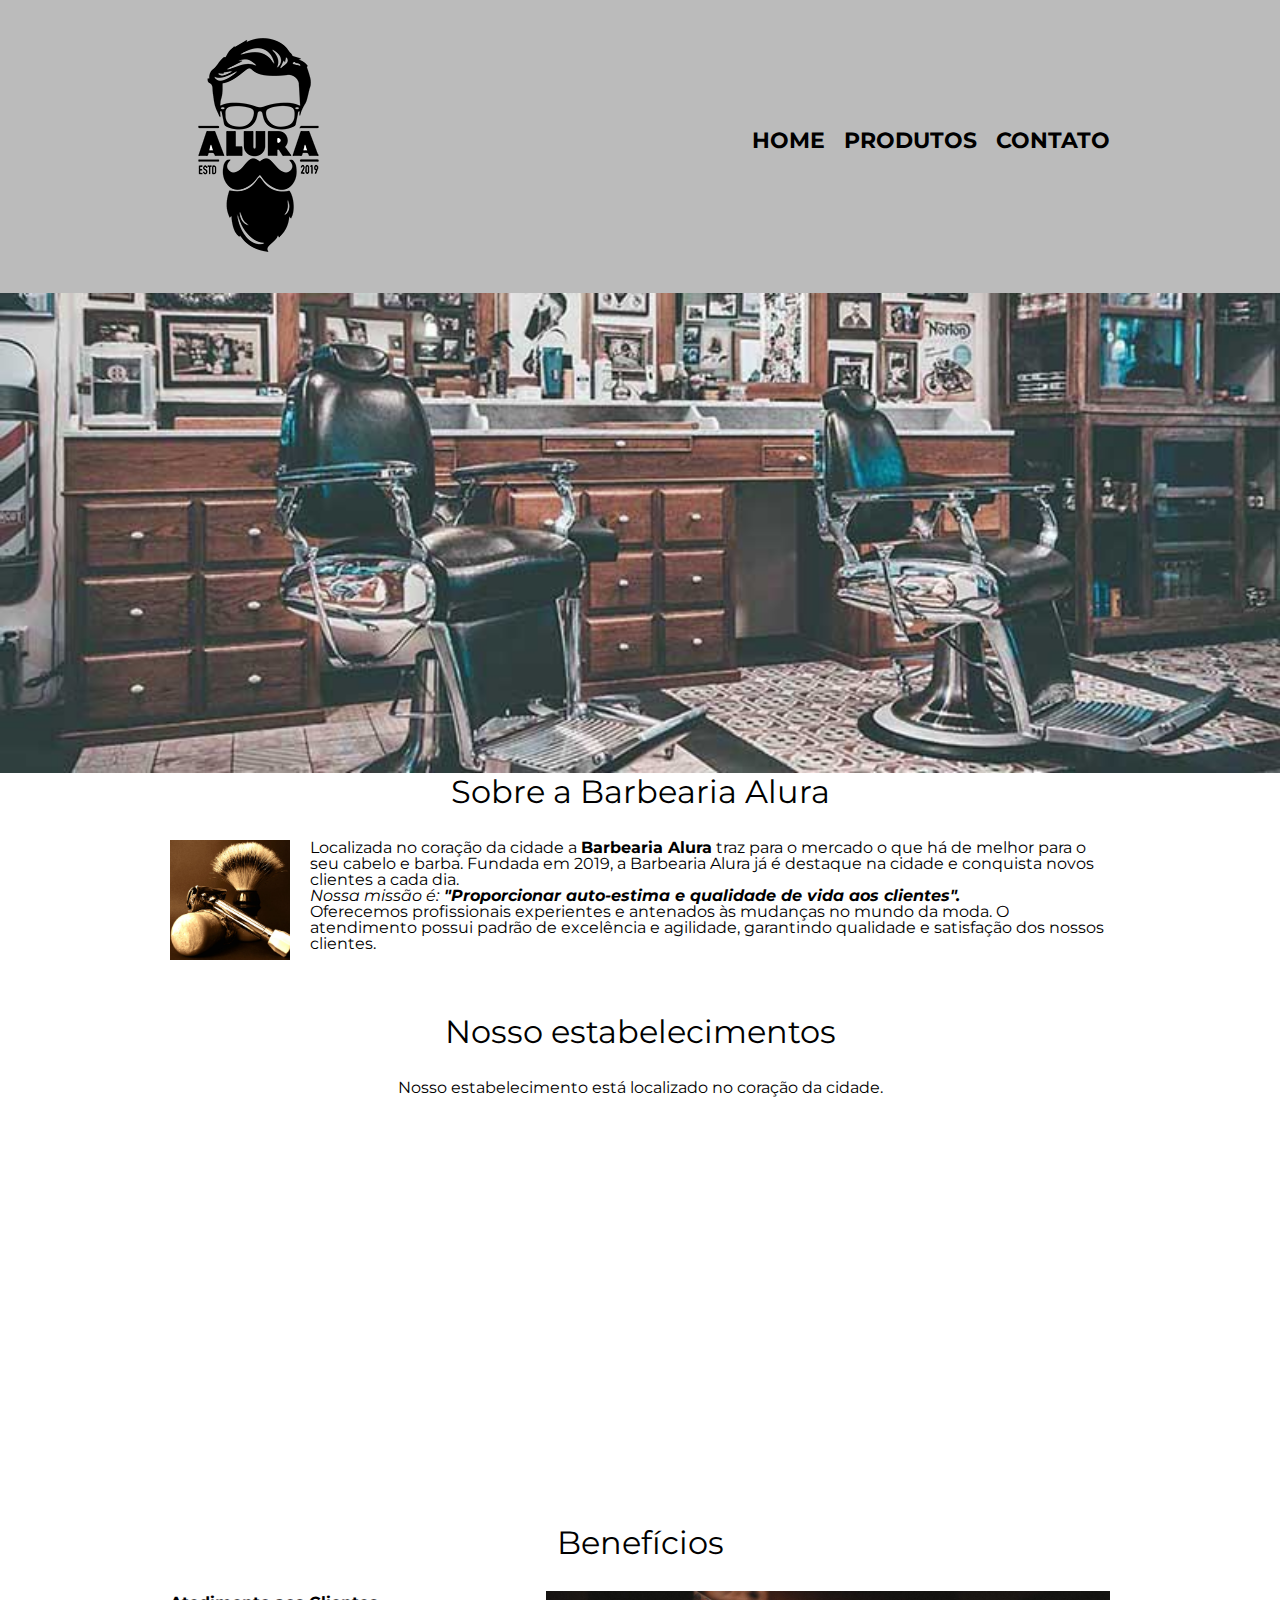
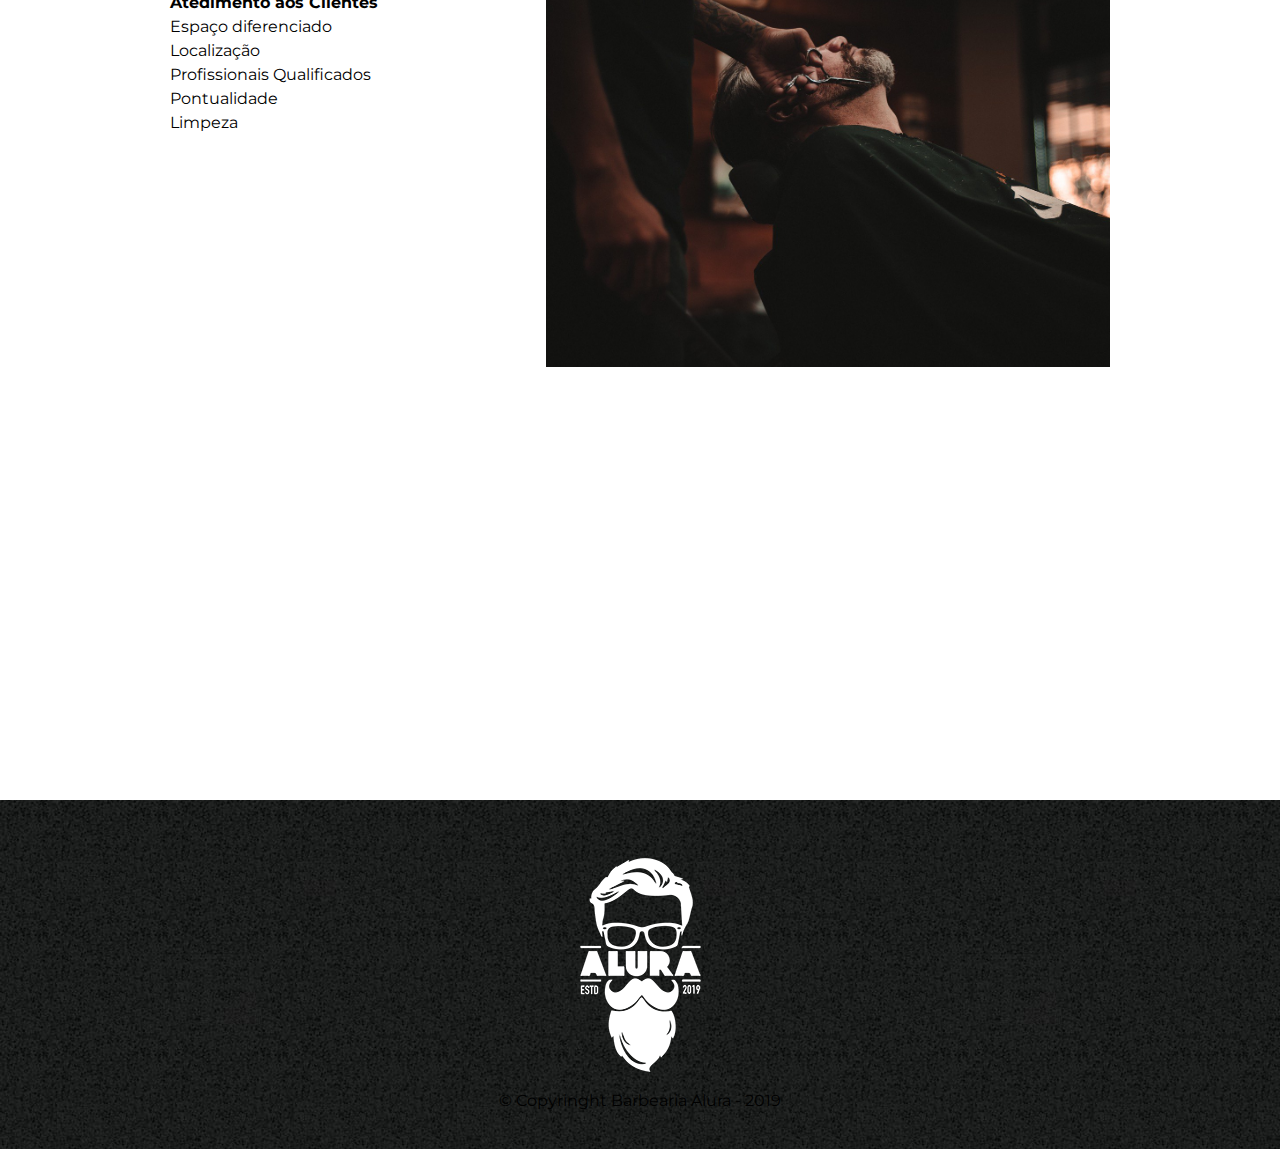
<file: index.html>
<!DOCTYPE html>

<!DOCTYPE html>
<html lang="pt-br">
	<head> 
	<meta charset ="UTF-8">
	<title>Barbearia Alura</title>

		<link rel="stylesheet"  href="reset.css">
		<link rel="stylesheet"  href="style.css">
		<link href="https://fonts.googleapis.com/css?family=Montserrat&display=swap" rel="stylesheet">

	</head>

	<body>
			<header>  
		<div class="caixa">
			
		<h1> <img src= logo.png> </h1>
		
		<nav>
			<ul>
				<li><a href="index.html">Home</a></li>
				<li><a href="produtos.html">Produtos</a></li>
				<li><a href="contato.html">Contato</a></li>
				
				</ul>
			</nav>
		</div> 
	</header>
	<img class="banner" src="banner.jpg">

	<main>
			<section class="principal">
				<h2 class="titulo-principal">Sobre a Barbearia Alura</h2>

				<img class="utensilios" src="utensilios.jpg" alt="Utensilios de um barbeiro">

				<p >Localizada no coração da cidade a <strong>Barbearia Alura</strong> traz para o mercado o que há de melhor para o seu cabelo e barba. Fundada em 2019, a Barbearia Alura já é destaque na cidade e conquista novos clientes a cada dia.</p>	

				<p id="missao"><em>Nossa missão é:<strong> "Proporcionar auto-estima e qualidade de vida aos clientes".</p></em></strong>

				<p >Oferecemos profissionais experientes e antenados às mudanças no mundo da moda. O atendimento possui padrão de excelência e agilidade, garantindo qualidade e satisfação dos nossos clientes.</p>
			</section>

			<section class="mapa">
				<h3 class="titulo-principal">Nosso estabelecimentos</h3>
				<p>Nosso estabelecimento está localizado no coração da cidade.</p>

				<iframe src="https://www.google.com/maps/embed?pb=!1m18!1m12!1m3!1d29254.22669613905!2d-46.662632177446916!3d-23.576403292496995!2m3!1f0!2f0!3f0!3m2!1i1024!2i768!4f13.1!3m3!1m2!1s0x94ce59541c6c79c3%3A0x36b90a85f0f8cb33!2sGrupo%20Alura!5e0!3m2!1spt-PT!2sbr!4v1689885847091!5m2!1spt-PT!2sbr" width="100%" height="300" style="border:0;" allowfullscreen="" loading="lazy" referrerpolicy="no-referrer-when-downgrade"></iframe>
					
			</section>
			
			<section class="beneficios">

				<h3 class="titulo-principal"> Benefícios </h3>

				<div class="conteudo-beneficios"></div>
					<ul class="lista-beneficios">

						<li class="itens"> Atedimento aos Clientes</li>
						<li class="itens"> Espaço diferenciado</li>
						<li class="itens"> Localização</li>
						<li class="itens"> Profissionais Qualificados</li>
						<li class="itens"> Pontualidade</li>
						<li class="itens">Limpeza</li>
						</ul><img src="beneficios.jpg" class="imagem-beneficios">

			<div class="video">
				<iframe width="560" height="315" src="https://www.youtube.com/embed/wcVVXUV0YUY" frameborder="0" allow="accelerometer; autoplay; encrypted-media; gyroscope; picture-in-picture" allowfullscreen></iframe>
			</div>

			</section>
		</main>
	<footer>
			<img src="logo-branco.png">
			<p class="copyringht">&copy; Copyringht Barbearia Alura - 2019</p>
		</footer>
	</body>
</html>
</file>
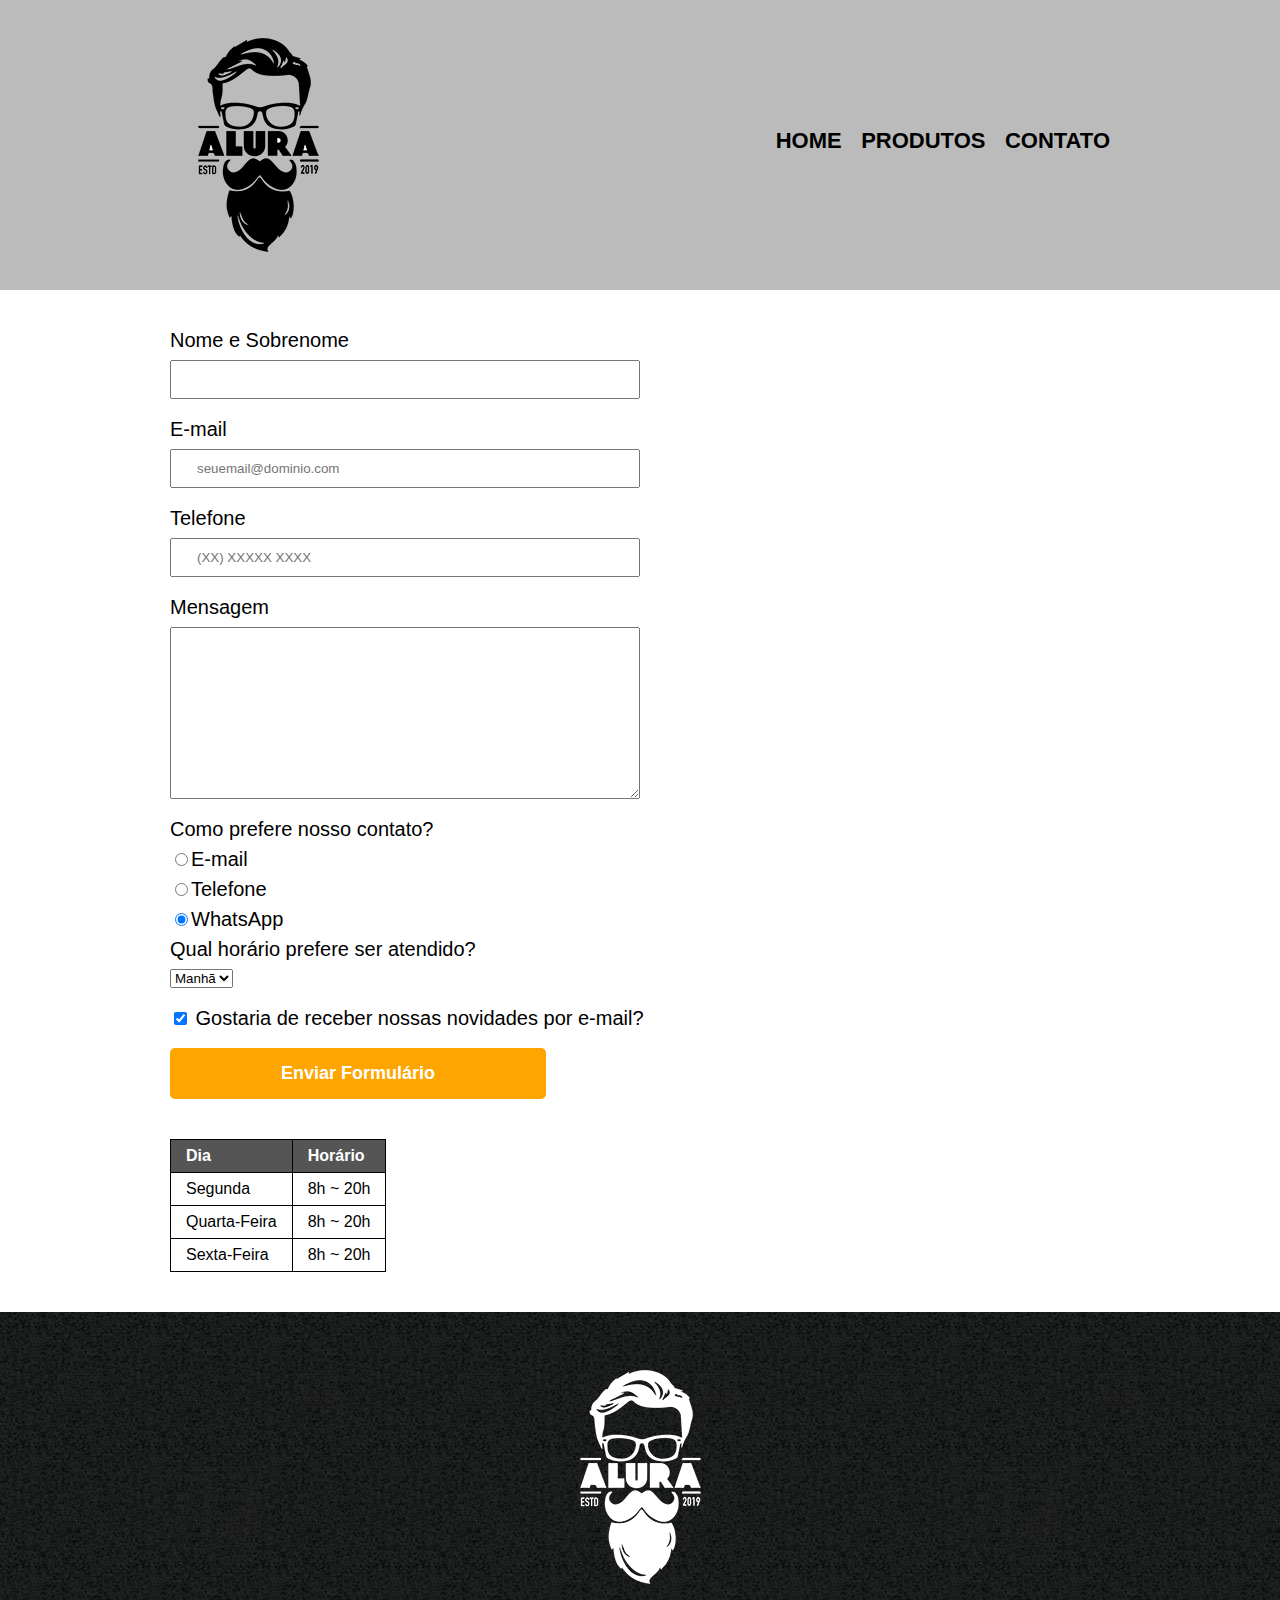
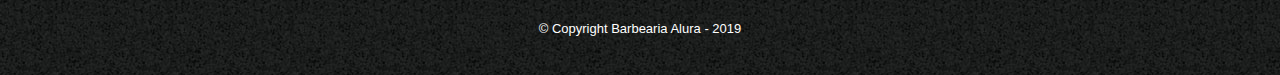
<file: contato.html>
<DOCTYPE html>
<!DOCTYPE html>
<html>
	<head>  
		<meta charset="utf-8">

	<title>Contatos - Barbearia Alura</title>

		<link rel="stylesheet"  href="reset.css">
		<link rel="stylesheet"  href="style.css">
</head>
<body>  

	<header>  
		<div class="caixa">
			
		<h1> <img src= logo.png alt="Logo da Barbearia Alura"> </h1>
		
		<nav>
			<ul>
				<li><a href="index.html">Home</a></li>
				<li><a href="produtos.html">Produtos</a></li>
				<li><a href="contato.html">Contato</a></li>
				
				</ul>
			</nav>
		</div> 
	</header>

	<main>
		<form>
			<label for="nomesobrenome">Nome e Sobrenome</label>
			<input type="text" id="nomesobrenome" class="input-padrao" required>

			<label for="email">E-mail</label>
			<input type="e-mail" id="email" class="input-padrao" required placeholder="seuemail@dominio.com">

			<label for="telefone">Telefone</label>
			<input type="tel" id="telefone" class="input-padrao" required placeholder="(XX) XXXXX XXXX">

			<label for="mensagem">Mensagem</label>
			<textarea cols="70"rows="10" id="mensagem" class="input-padrao"></textarea>

			<fieldset>
				<legend>Como prefere nosso contato?</legend>
			
			<label for="radio-email"><input type="radio" name="contato" value="email" id="radio-email">E-mail</label>
			

			<label for="radio-telefone"><input type="radio" name="contato" value="telefone" id="radio-telefone">Telefone</label>
			

			<label for="radio-whatsapp"><input type="radio" name="contato" value="whatsapp" id="radio-whatsapp" checked>WhatsApp</label>
		</fieldset>


			<fieldset>
			<legend>Qual horário prefere ser atendido?</legend>
		<select>
			<option>Manhã</option>
			<option>Tarde</option>
			<option>Noite</option>	
		</select>
			</fieldset>

		<label class="checkbox"><input type="checkbox" checked> Gostaria de receber nossas novidades por e-mail?</label>
			
			<input type="submit" value="Enviar Formulário" class="enviar">
			
		</form>
<table>
	<thead>
	<tr>
		<td>Dia</td>
		<td>Horário</td>

	</tr>
		</thead>
			<tbody>
				<tr>
				<td>Segunda</td>
				<td>8h ~ 20h</td>
			</tr>
			<tr>
				<td>Quarta-Feira</td>
				<td>8h ~ 20h</td>
			</tr>

				<tr>
				<td>Sexta-Feira</td>
				<td>8h ~ 20h</td>
			</tr>
		</table>
</tbody>
	</main>
		<footer>
			<img src="logo-branco.png" alt="Logo da Barbearia da Alura">
			<p class="Copyright">&copy; Copyright Barbearia Alura - 2019</p>
		</footer>
	</body>
</html>
</file>
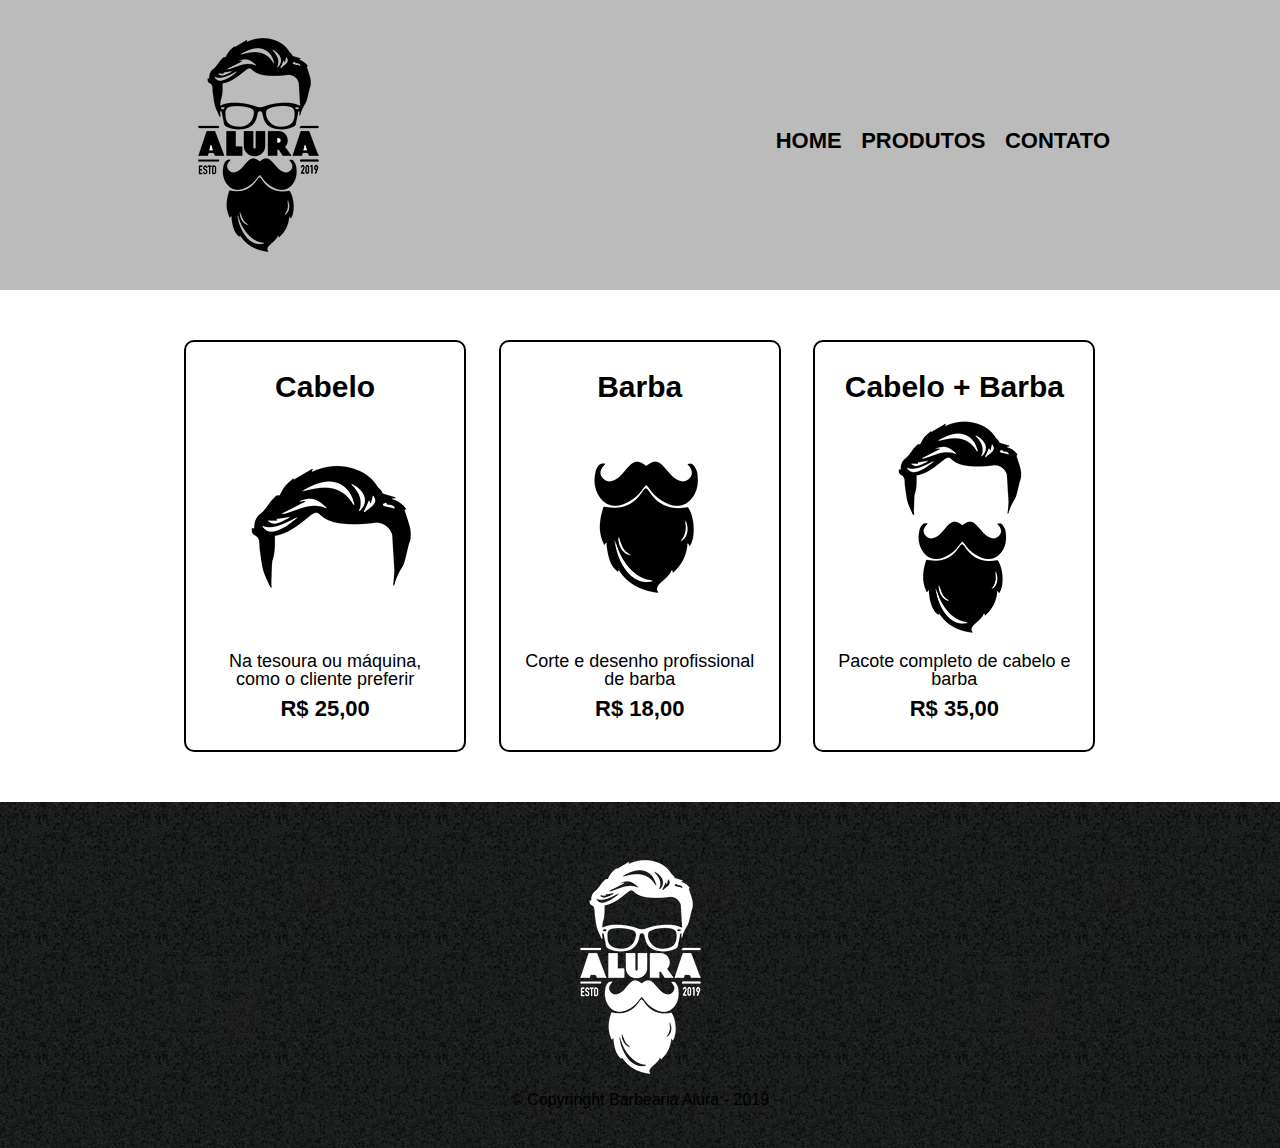
<file: produtos.html>
<DOCTYPE html>
<!DOCTYPE html>
<html>
	<head>  
		<meta charset="utf-8">

	<title>Produtos - Barbearia Alura</title>

		<link rel="stylesheet"  href="reset.css">
		<link rel="stylesheet"  href="style.css">
</head>
<body>  

	<header>  
		<div class="caixa">
			
		<h1> <img src= logo.png> </h1>
		
		<nav>
			<ul>
				<li><a href="index.html">Home</a></li>
				<li><a href="produtos.html">Produtos</a></li>
				<li><a href="contato.html">Contato</a></li>
				
				</ul>
			</nav>
		</div> 
	</header>

		<main>
			<ul class="produtos">
				<li>
					<h2>Cabelo</h2>
					<img src="cabelo.jpg">
					<p class="produto-descricao">Na tesoura ou máquina, como o cliente preferir</p>
					<p class="produto-preco">R$ 25,00</p>
				</li>
				<li>
					<h2>Barba</h2>
					<img src="barba.jpg">
					<p class="produto-descricao">Corte e desenho profissional de barba</p>
					<p class="produto-preco">R$ 18,00</p>
				</li>
				<li>
					<h2>Cabelo + Barba</h2>
					<img src="cabelo+barba.jpg">
					<p class="produto-descricao">Pacote completo de cabelo e barba</p>
					<p class="produto-preco">R$ 35,00</p>
				</li>

			</ul>
		</main>

		<footer>
			<img src="logo-branco.png">
			<p class="copyringht">&copy; Copyringht Barbearia Alura - 2019</p>
		</footer>


	</body>
</html>
</file>
<file: style.css>
body {
	font-family: 'Montserrat', sans-serif;
}

header{
	background: #BBBBBB;
	padding: 20px;

}

.caixa{
	position: relative;
	width: 940px;
	margin: 0 auto;
}

nav {
	position: absolute;
	top: 110px;
	right: 0
	;
}

nav li{
	display: inline;
	margin: 0 0 0 15px;
	
}

nav a {
	text-transform: uppercase;
	color: #000000;
	font-weight: bold;
	font-size: 22px;
	text-decoration: none;

}

nav a:hover{
	color: #C78C19;
	text-decoration: underline;
}

.produtos{
	width: 940px;
	margin: 0 auto;
	padding: 50px 0;
}

.produtos li{
	display: inline-block;
	text-align: center;
	width: 30%;
	vertical-align: top;
	background: CCCCCC;
	margin: 0 1.5%;
	padding: 30px 20px;
	box-sizing: border-box;
	border:2px solid #000000;
	border-radius: 10px ;
}

.produtos li:hover {
	border-color: #C78C19;

}
.produtos li:active{
	border-color: #088C19;
}

.produtos li:hover h2{
	font-size: 34px;
}

.produtos h2{
	font-size: 30px;
	font-weight: bold;
}

.produto-descricao{
	font-size: 18px;
	
}

.produto-preco {
	font-size: 22px;
	font-weight: bold;
	margin-top: 10px;
}

footer {
	text-align: center;
	background: url("bg.jpg");
	padding: 40px 0;
}

.copyright{
	color: #FFFFFF;
	font-size: 13px;
	margin: 20px 0 0;
}

main{
	width: 940px;
	margin: 0 auto;
}

form{
	margin: 40px 0;
}

form label, form legend{
	display: block;
	font-size: 20px;
	margin: 0 0 10px;
}

.input-padrao{
	display: block;
	margin: 0 0 20px;
	padding: 10px 25px;
	width: 50%;
}
.checkbox{
	margin: 20px 0;
}

.enviar{
	width: 40%;
	padding: 15px 0;
	background: orange;
	color: white;
	font-weight: bold;
	font-size: 18px;
	border: none;
	border-radius: 5px;
	transition: 1s background;
	cursor: pointer;
}

.enviar:hover{
	background: darkorange;
	transform: scale(1.2);
}

table {
	margin: 20px 0 40px;
}

thead{
	background: #555555;
	font-weight: bold;
	color: white;
}

td, th {
	border: 1px solid #000000;
	padding: 8px 15px ;
}

/* css da página inicial */

.banner{
	width: 100%;
}

.titulo-principal {
text-align: center;
font-size: 2em;
margin: 0 0 1em;
clear: left;
}

.principal {
	margin: 0 0 1em;

}

.principal strong{
	font-weight: bold;
}

.principal em{
	font-style: italic;
}

.utensilios{
	width:120px ;
	float: left;
	margin: 0 20px 20px 0;
}

.mapa{
	padding: 3em 0;
}

.mapa p{
	margin: 0 0 2em;
	text-align: center;
}

.beneficios{
	padding: 3em 0;
}

.conteudo-beneficios{
	width: 640px;
	margin: 0 auto;
}

.lista-beneficios{
	width: 40%;
	display: inline-block;
	vertical-align: top;
}

.itens{
	line-height: 1.5 ;
}

.itens:first-child{
font-weight: bold ;
}

.imagem-beneficios{
	width: 60%;
}

.video{
	width:560px;
	margin: 2em auto;
}
</file>
